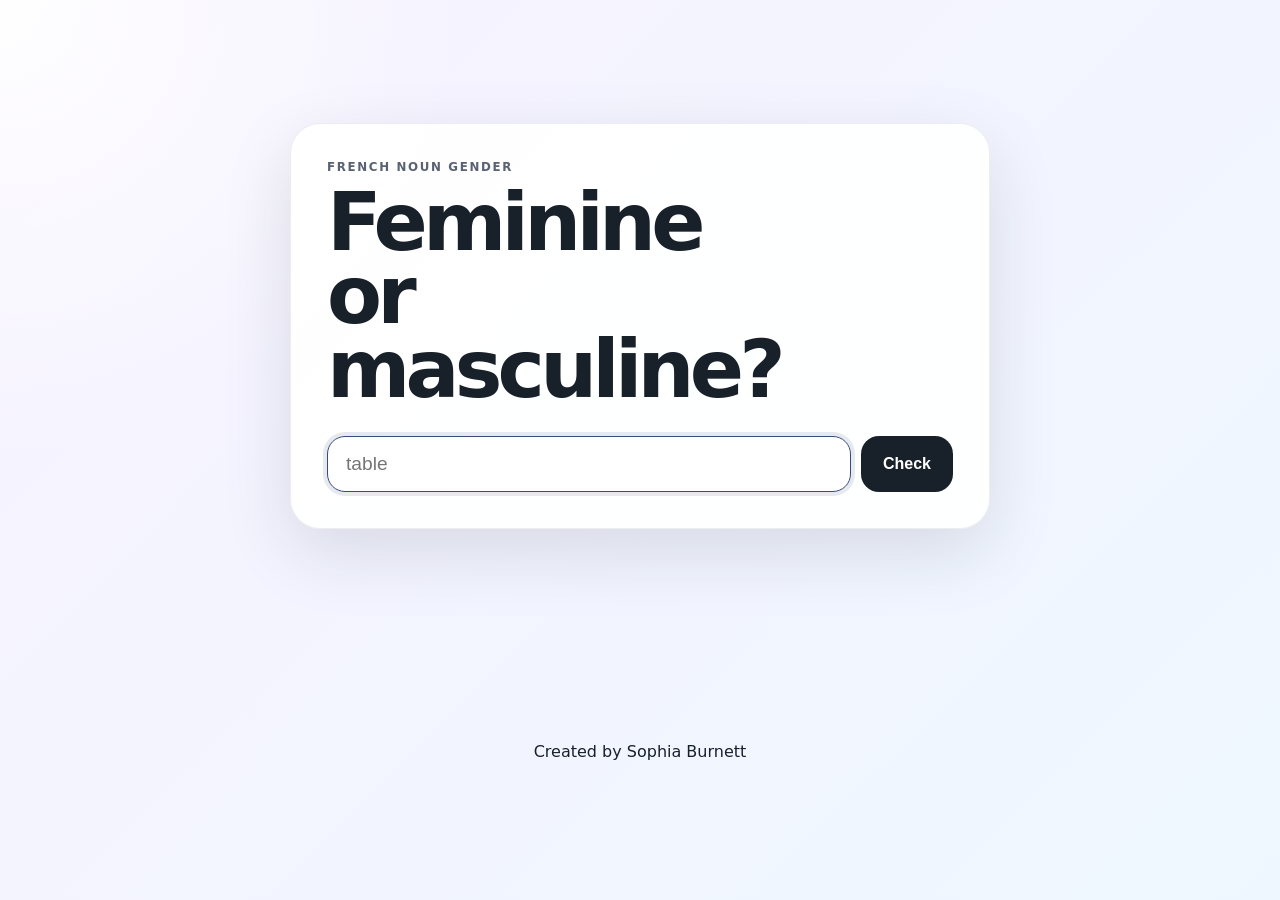
<file: index.html>
<!doctype html>
<html lang="en">
<head>
  <meta charset="utf-8" />
  <meta name="viewport" content="width=device-width, initial-scale=1" />
  <title>French Noun Gender</title>
  <link rel="stylesheet" href="style.css" />
</head>
<body>
  <main class="app">
    <section class="card">
      <p class="eyebrow">French noun gender</p>
      <h1>Feminine or masculine?</h1>

      <form id="gender-form">
        <label class="sr-only" for="noun-input">French noun</label>
        <div class="input-row">
          <input id="noun-input" type="text" autocomplete="off" placeholder="table" autofocus />
          <button type="submit">Check</button>
        </div>
      </form>

      <section id="result" class="result hidden" aria-live="polite">
        <div id="answer" class="answer"></div>
        <p id="micro" class="micro"></p>
      </section>
    </section>
  </main>

  <script src="app.js"></script>
</body>
</html>
<p class="footer">
Created by Sophia Burnett
</p>
</file>
<file: style.css>
* {
  box-sizing: border-box;
}

body {
  margin: 0;
  min-height: 100vh;
  font-family: system-ui, -apple-system, BlinkMacSystemFont, "Segoe UI", sans-serif;
  background:
    radial-gradient(circle at top left, rgba(255, 255, 255, 0.9), transparent 30%),
    linear-gradient(135deg, #f7f2ff, #eef7ff);
  color: #18202a;
  display: grid;
  place-items: center;
  padding: 24px;
}

.app {
  width: 100%;
  max-width: 700px;
}

.card {
  background: rgba(255, 255, 255, 0.92);
  border: 1px solid rgba(24, 32, 42, 0.08);
  border-radius: 30px;
  box-shadow: 0 24px 70px rgba(24, 32, 42, 0.12);
  padding: 36px;
}

.eyebrow {
  text-transform: uppercase;
  letter-spacing: 0.14em;
  font-size: 0.74rem;
  font-weight: 800;
  color: #596273;
  margin: 0 0 12px;
}

h1 {
  font-size: clamp(2.4rem, 8vw, 5rem);
  line-height: 0.92;
  letter-spacing: -0.06em;
  margin: 0 0 30px;
  max-width: 8ch;
}

.sr-only {
  position: absolute;
  left: -9999px;
}

.input-row {
  display: flex;
  gap: 10px;
}

input {
  flex: 1;
  border: 1px solid #c9d1dd;
  border-radius: 18px;
  padding: 16px 18px;
  font-size: 1.2rem;
  outline: none;
  background: white;
}

input:focus {
  border-color: #394b7a;
  box-shadow: 0 0 0 4px rgba(57, 75, 122, 0.12);
}

button {
  border: 0;
  border-radius: 18px;
  padding: 16px 22px;
  font-size: 1rem;
  font-weight: 900;
  cursor: pointer;
  background: #18202a;
  color: white;
}

button:hover {
  transform: translateY(-1px);
}

.result {
  margin-top: 28px;
  border-radius: 24px;
  padding: 26px;
  background: #f4f7fb;
  border: 1px solid #dce4ef;
}

.hidden {
  display: none;
}

.answer {
  font-size: clamp(2.8rem, 11vw, 6.6rem);
  font-weight: 950;
  line-height: 0.9;
  letter-spacing: -0.075em;
}

.micro {
  margin: 16px 0 0;
  font-size: 0.96rem;
  color: #667085;
}

@media (max-width: 560px) {
  .card {
    padding: 24px;
  }

  .input-row {
    flex-direction: column;
  }

  button {
    width: 100%;
  }
}
.small-result {
  font-size: 1.2rem;
  letter-spacing: normal;
  margin-top: 12px;
  font-weight: 600;
}
</file>
